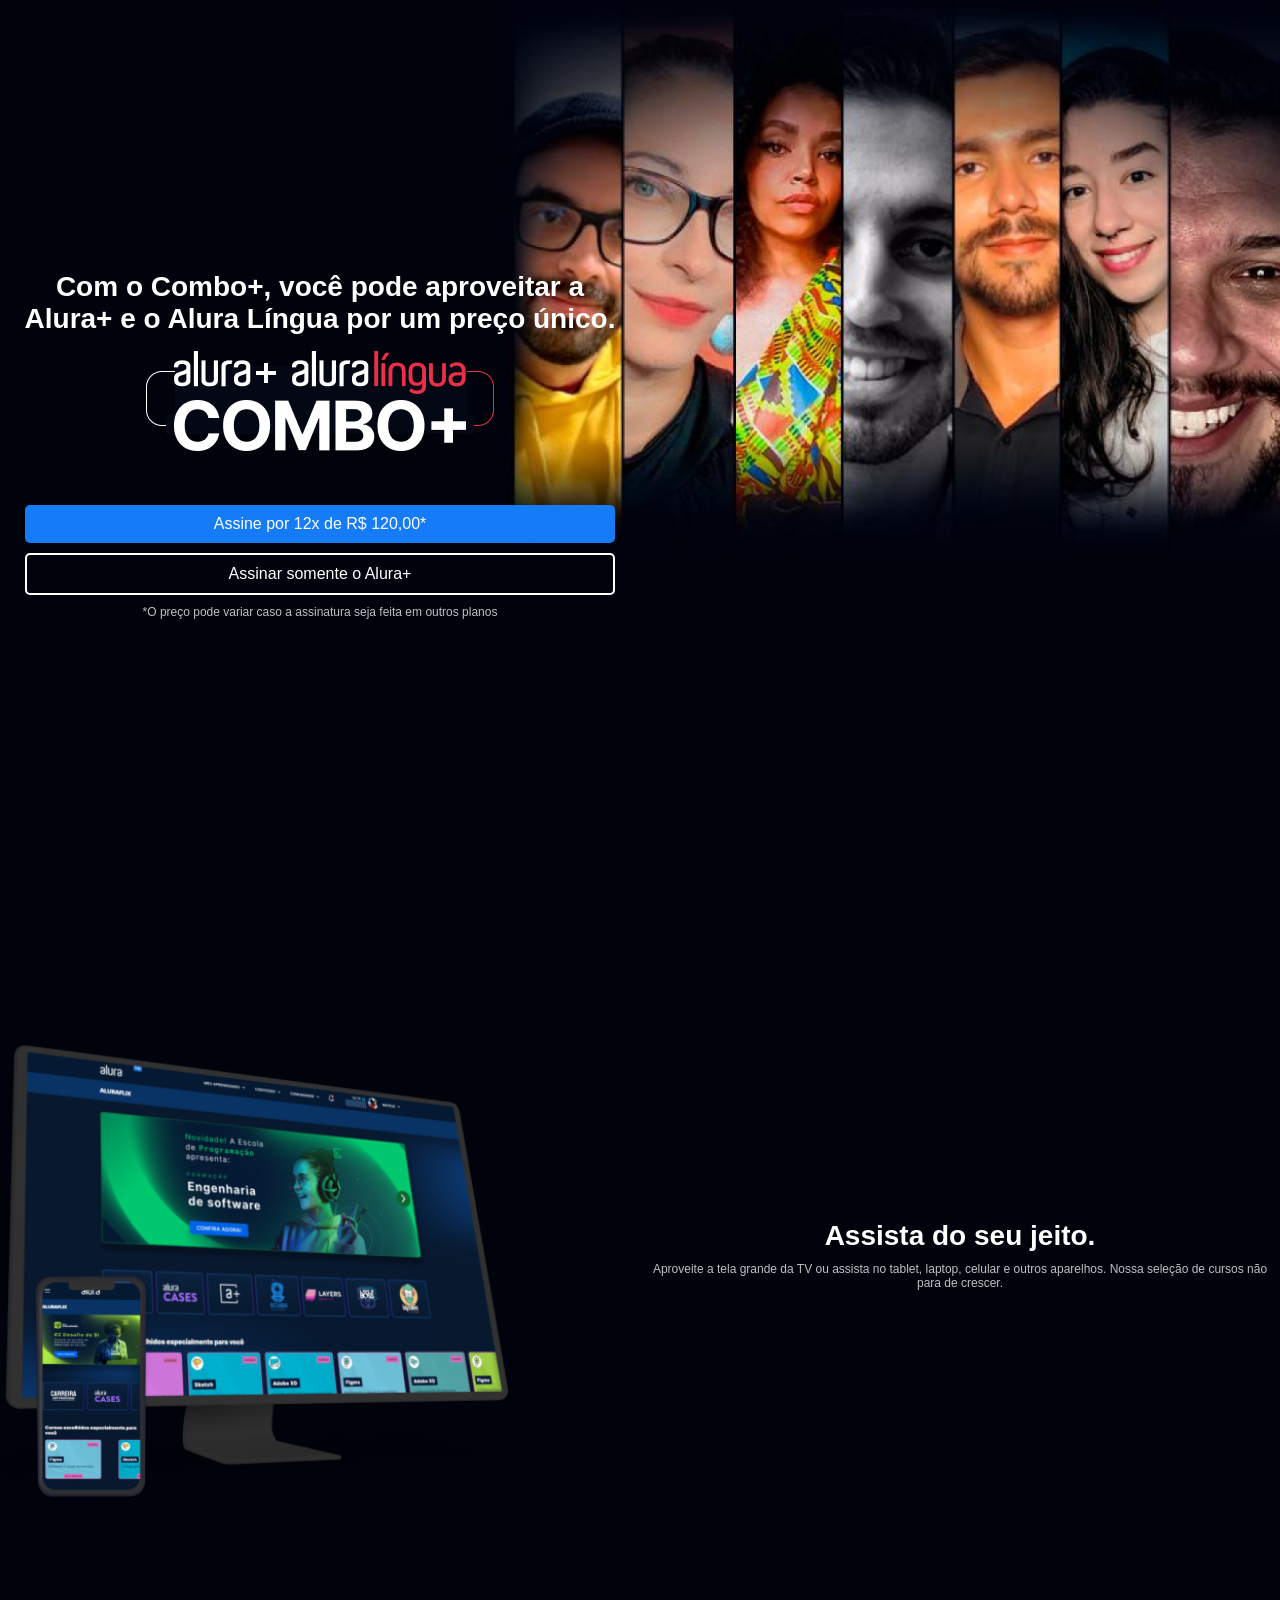
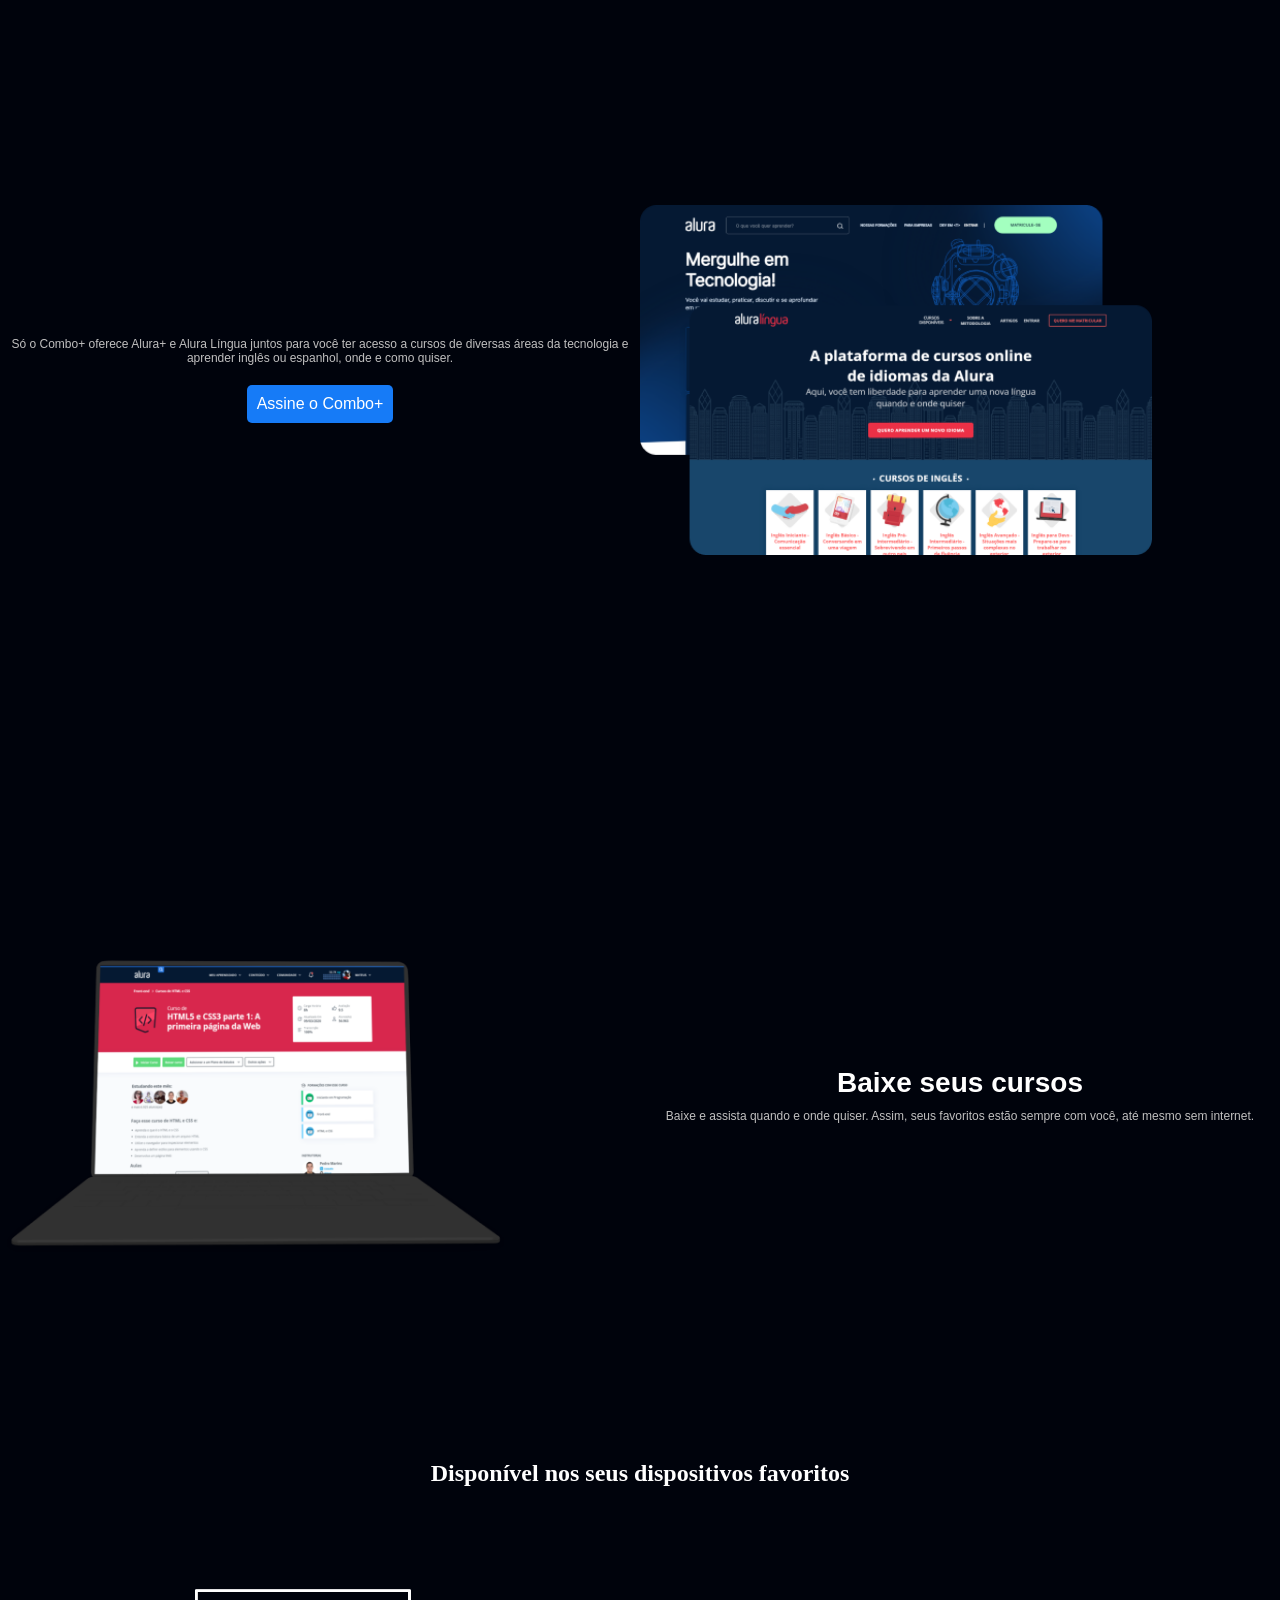
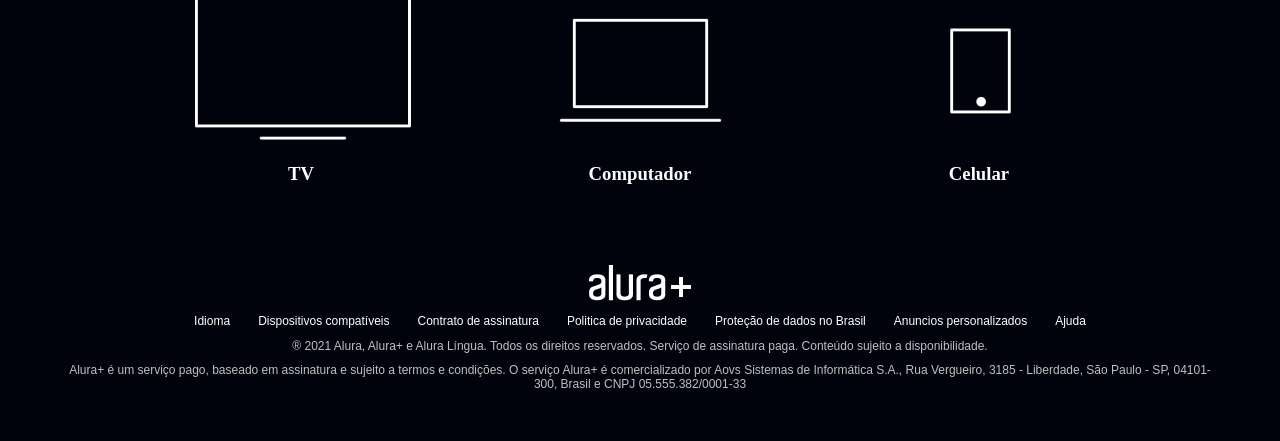
<file: index.html>
<!DOCTYPE html>
<html lang="pt-br">
<head>
    <meta charset="UTF-8">
    <meta name="viewport" content="width=device-width, initial-scale=1.0">
    <title>Alura Plus</title>
    <link rel="stylesheet" href="style.css">
</head>
<body>
    <header>
        <div class="caixa">
            <h1 class="titulo">Com o Combo+, você pode aproveitar a Alura+ e o Alura Língua por um preço único.</h1>
            <img src="Imagem-Projeto-Alura/Combo.png" alt="o Combo+ é a junção da Alura+ e a Alura Língua" class="img">
            <a href="www.alura.com.br" class="botao-um">Assine por 12x de R$ 120,00*</a>
            <a href="www.alura.com.br" class="botao-dois">Assinar somente o Alura+</a>
            <p class="aviso">*O preço pode variar caso a assinatura seja feita em outros planos</p>
    </div>
    </header>
    <section class="conteudo">
        <img src="Imagem-Projeto-Alura/Plataformas.png" alt="Um monitor e um celular com o Alura+ aberto." class="img2">
        <div class="descricao">
            <h2 class="titulo2">Assista do seu jeito.</h2>
            <p class="titulo2">Aproveite a tela grande da TV ou assista no tablet, laptop, celular e outros aparelhos. Nossa seleção de cursos não para de crescer.</p>
        </div>
    </section>
    <section class="conteudo">
        <div class="descricao">
            <p class="titulo2">Só o Combo+ oferece Alura+ e Alura Língua juntos para você ter acesso a cursos de diversas áreas da tecnologia e aprender inglês ou espanhol, onde e como quiser.</p>
            <a href="www.alura.com.br" class="botao-tres">Assine o Combo+</a>
        </div>
        <img src="Imagem-Projeto-Alura/Telas.png" alt="Tela do Alura+ e do Alura Língua" class="img2">
    </section>
    <section class="conteudo">
        <img src="Imagem-Projeto-Alura/Notebook.png" alt="Curso de HTML e CSS na plataforma de cursos da Alura" class="img2">
        <div class="descricao">
            <h2 class="titulo2">Baixe seus cursos</h2>
            <p class="titulo2">Baixe e assista quando e onde quiser. Assim, seus favoritos estão sempre com você, até mesmo sem internet.</p>
        </div>
    </section>
    <section class="dispositivos">
        <h2 class="dispositivos-titulo">Disponível nos seus dispositivos favoritos</h2>
        <ul class="dispositivos-lista">
            <li>
                <img src="Imagem-Projeto-Alura/tv.png" alt="Ícone de Televisão">
                <h3 class="lista-item">TV</h3>
            </li>
            <li>
                <img src="Imagem-Projeto-Alura/computador.png" alt="Ícone de Computador">
                <h3 class="lista-item">Computador</h3>
            </li>
            <li>
                <img src="Imagem-Projeto-Alura/celular.png" alt="Ícone de Celular">
                <h3 class="lista-item">Celular</h3>
            </li>
        </ul>
    </section>
    <footer class="rodape">
        <div class="footer">
            <img src="Imagem-Projeto-Alura/Logo.png" alt="Logo da Alura+" class="logo">
        </div>
        <ul class="rodape_lista">
            <li class="lista_link">
                <a href="#">Idioma</a>
            </li>
            <li class="lista_link">
                <a href="#">Dispositivos compatíveis</a>
            </li>
            <li class="lista_link">
                <a href="#">Contrato de assinatura</a>
            </li>
            <li class="lista_link">
                <a href="#">Politica de privacidade</a>
            </li>
            <li class="lista_link">
                <a href="#">Proteção de dados no Brasil</a>
            </li>
            <li class="lista_link">
                <a href="#">Anuncios personalizados</a>
            </li>
            <li class="lista_link">
                <a href="#">Ajuda</a>
            </li>
        </ul>
        <p class="titulo2">® 2021 Alura, Alura+ e Alura Língua. Todos os direitos reservados. Serviço de assinatura paga. Conteúdo sujeito a disponibilidade.
        </p>
        <p class="titulo2">
        Alura+ é um serviço pago, baseado em assinatura e sujeito a termos e condições. O serviço Alura+ é comercializado por Aovs Sistemas de Informática S.A., Rua Vergueiro, 3185 - Liberdade, São Paulo - SP, 04101-300, Brasil e CNPJ 05.555.382/0001-33
        </p>
    </footer>
</body>
</html>
</file>
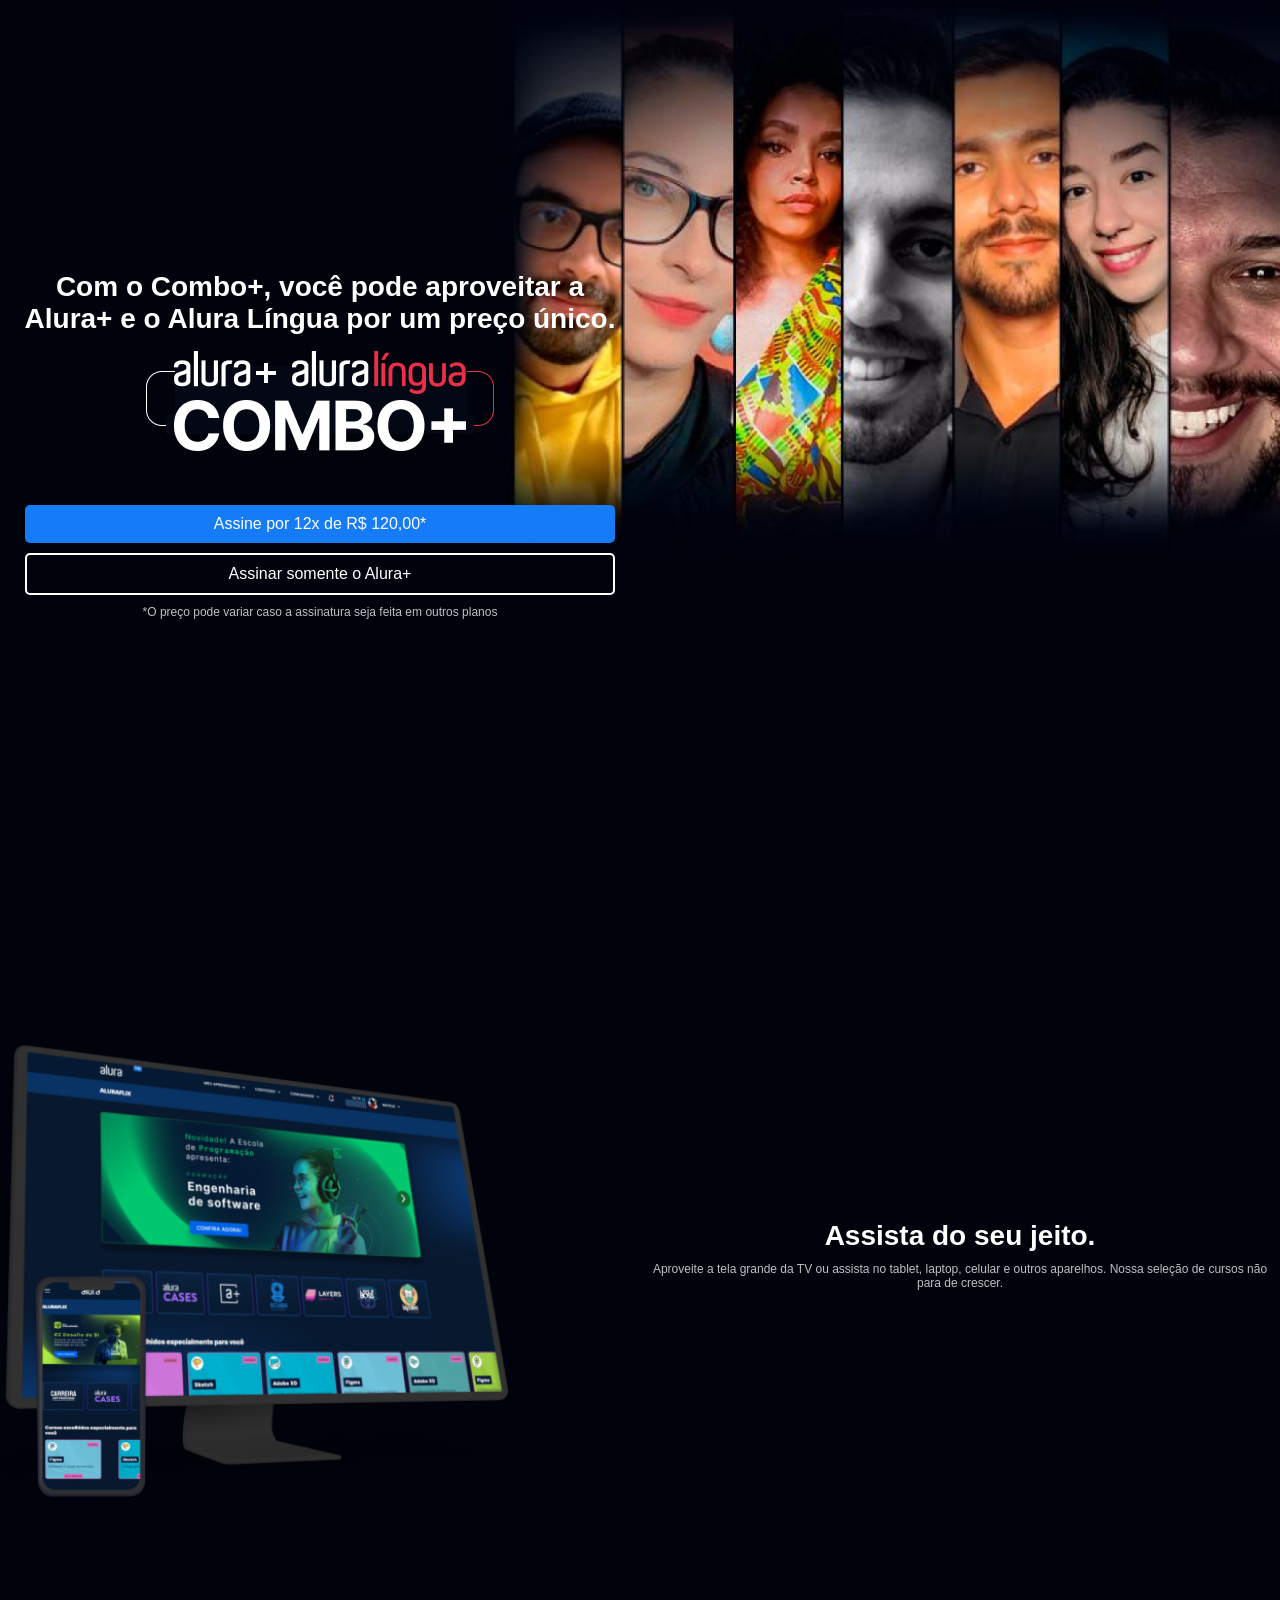
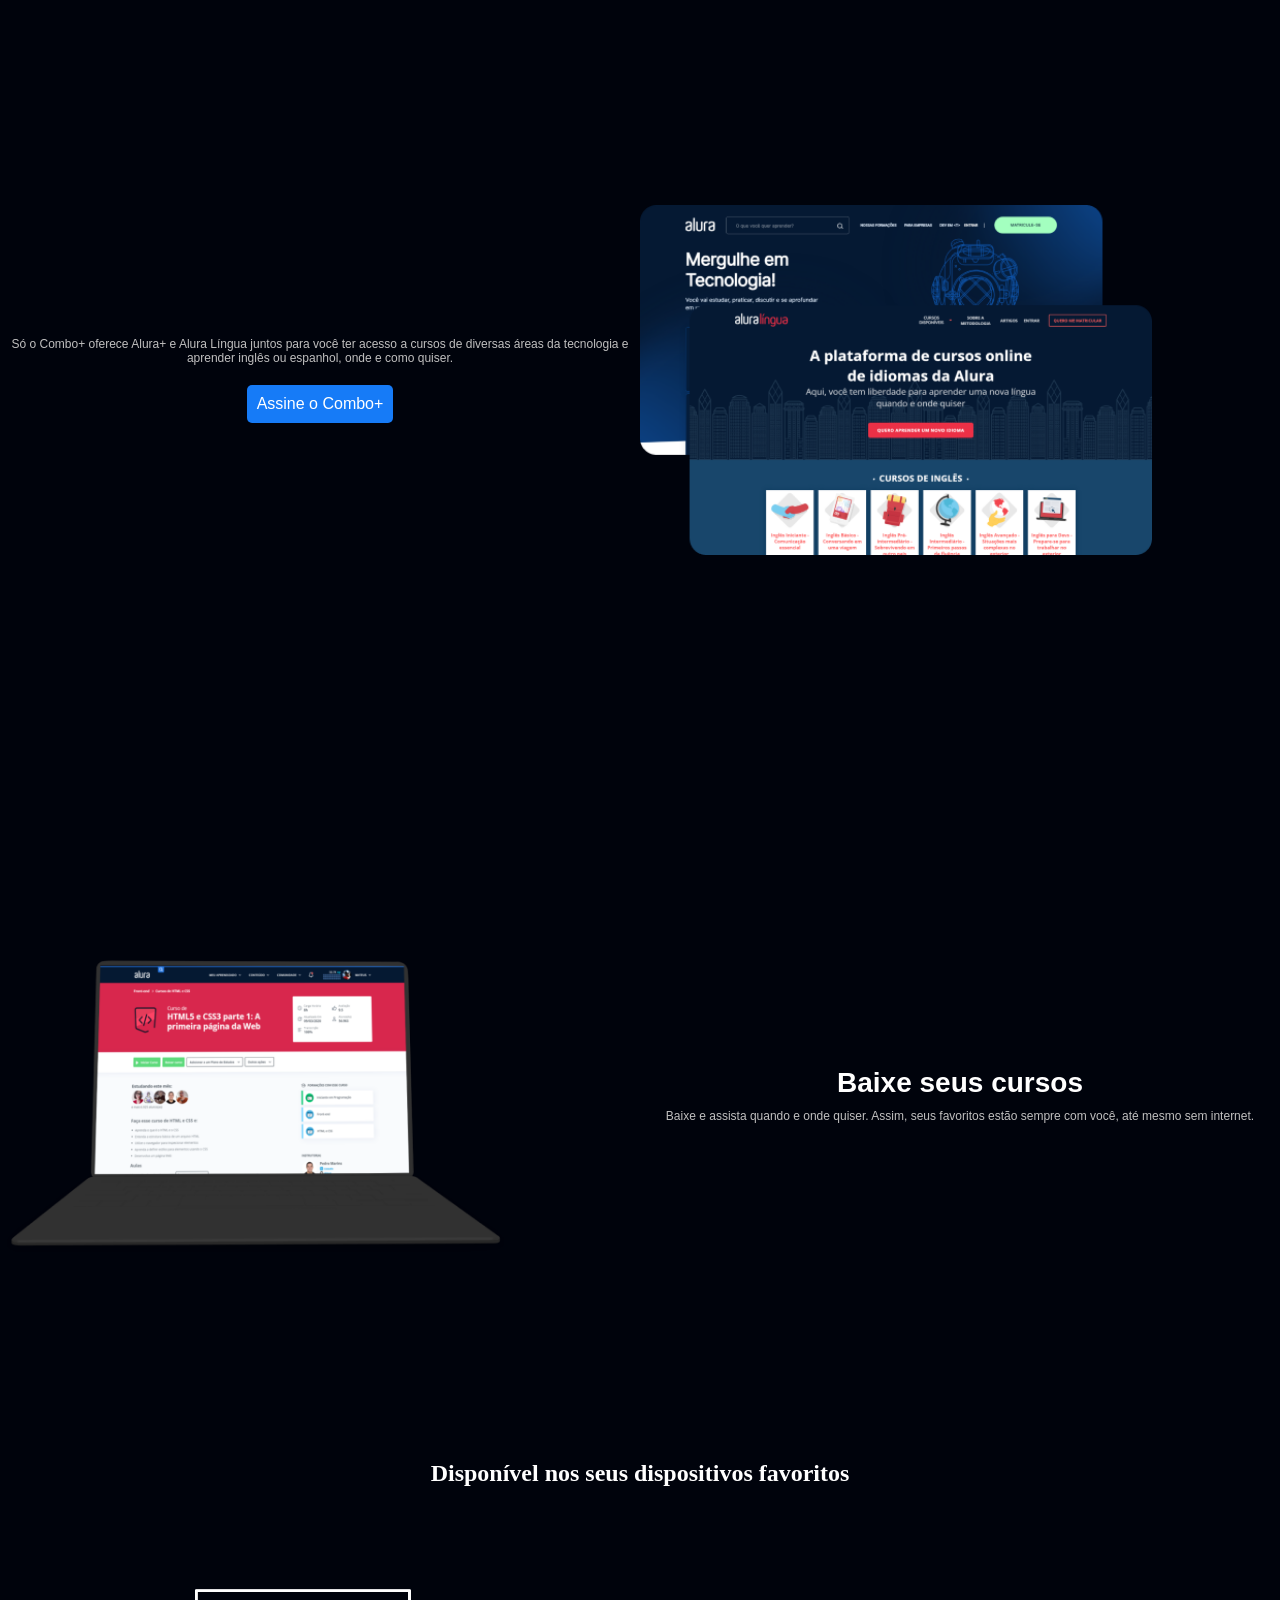
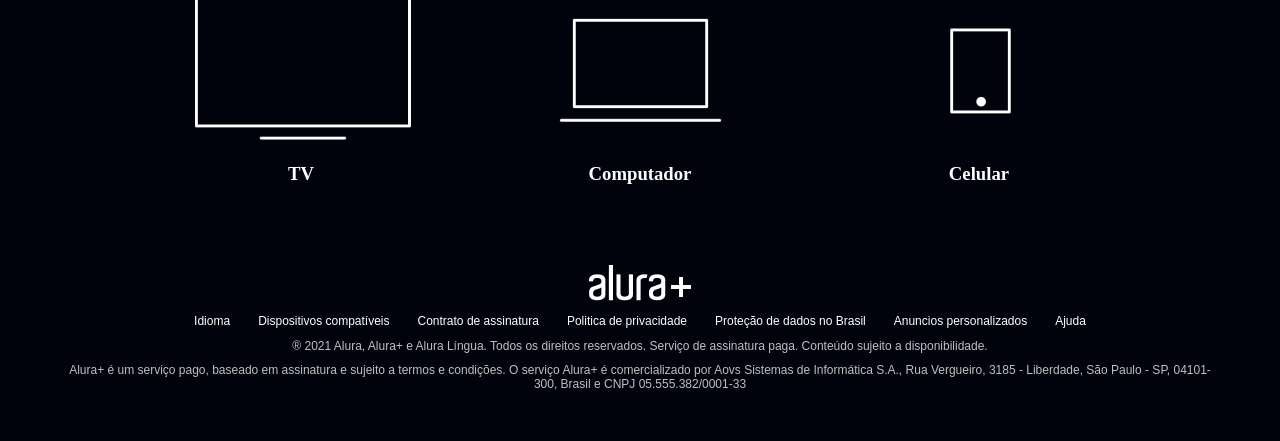
<file: Praticando HTML e CSS/index.html>
<!DOCTYPE html>
<html lang="pt-br">
<head>
    <meta charset="UTF-8">
    <meta name="viewport" content="width=device-width, initial-scale=1.0">
    <title>Alura Plus</title>
    <link rel="stylesheet" href="style.css">
</head>
<body>
    <header>
        <div class="caixa">
            <h1 class="titulo">Com o Combo+, você pode aproveitar a Alura+ e o Alura Língua por um preço único.</h1>
            <img src="../Imagem-Projeto-Alura/Combo.png" alt="o Combo+ é a junção da Alura+ e a Alura Língua" class="img">
            <a href="www.alura.com.br" class="botao-um">Assine por 12x de R$ 120,00*</a>
            <a href="www.alura.com.br" class="botao-dois">Assinar somente o Alura+</a>
            <p class="aviso">*O preço pode variar caso a assinatura seja feita em outros planos</p>
    </div>
    </header>
    <section class="conteudo">
        <img src="../Imagem-Projeto-Alura/Plataformas.png" alt="Um monitor e um celular com o Alura+ aberto." class="img2">
        <div class="descricao">
            <h2 class="titulo2">Assista do seu jeito.</h2>
            <p class="titulo2">Aproveite a tela grande da TV ou assista no tablet, laptop, celular e outros aparelhos. Nossa seleção de cursos não para de crescer.</p>
        </div>
    </section>
    <section class="conteudo">
        <div class="descricao">
            <p class="titulo2">Só o Combo+ oferece Alura+ e Alura Língua juntos para você ter acesso a cursos de diversas áreas da tecnologia e aprender inglês ou espanhol, onde e como quiser.</p>
            <a href="www.alura.com.br" class="botao-tres">Assine o Combo+</a>
        </div>
        <img src="../Imagem-Projeto-Alura/Telas.png" alt="Tela do Alura+ e do Alura Língua" class="img2">
    </section>
    <section class="conteudo">
        <img src="../Imagem-Projeto-Alura/Notebook.png" alt="Curso de HTML e CSS na plataforma de cursos da Alura" class="img2">
        <div class="descricao">
            <h2 class="titulo2">Baixe seus cursos</h2>
            <p class="titulo2">Baixe e assista quando e onde quiser. Assim, seus favoritos estão sempre com você, até mesmo sem internet.</p>
        </div>
    </section>
    <section class="dispositivos">
        <h2 class="dispositivos-titulo">Disponível nos seus dispositivos favoritos</h2>
        <ul class="dispositivos-lista">
            <li>
                <img src="../Imagem-Projeto-Alura/tv.png" alt="Ícone de Televisão">
                <h3 class="lista-item">TV</h3>
            </li>
            <li>
                <img src="../Imagem-Projeto-Alura/computador.png" alt="Ícone de Computador">
                <h3 class="lista-item">Computador</h3>
            </li>
            <li>
                <img src="../Imagem-Projeto-Alura/celular.png" alt="Ícone de Celular">
                <h3 class="lista-item">Celular</h3>
            </li>
        </ul>
    </section>
    <footer class="rodape">
        <div class="footer">
            <img src="../Imagem-Projeto-Alura/Logo.png" alt="Logo da Alura+" class="logo">
        </div>
        <ul class="rodape_lista">
            <li class="lista_link">
                <a href="#">Idioma</a>
            </li>
            <li class="lista_link">
                <a href="#">Dispositivos compatíveis</a>
            </li>
            <li class="lista_link">
                <a href="#">Contrato de assinatura</a>
            </li>
            <li class="lista_link">
                <a href="#">Politica de privacidade</a>
            </li>
            <li class="lista_link">
                <a href="#">Proteção de dados no Brasil</a>
            </li>
            <li class="lista_link">
                <a href="#">Anuncios personalizados</a>
            </li>
            <li class="lista_link">
                <a href="#">Ajuda</a>
            </li>
        </ul>
        <p class="titulo2">® 2021 Alura, Alura+ e Alura Língua. Todos os direitos reservados. Serviço de assinatura paga. Conteúdo sujeito a disponibilidade.
        </p>
        <p class="titulo2">
        Alura+ é um serviço pago, baseado em assinatura e sujeito a termos e condições. O serviço Alura+ é comercializado por Aovs Sistemas de Informática S.A., Rua Vergueiro, 3185 - Liberdade, São Paulo - SP, 04101-300, Brasil e CNPJ 05.555.382/0001-33
        </p>
    </footer>
</body>
</html>
</file>
<file: style.css>
@charset "UTF-8";

:root {
    --white-principal: #FFFFFF;
    --gray-secundario: #C0C0C0;
    --blue-botao: #167BF7;
    --background: #00030C;
}

* {
    margin: 0px;
    padding: 0px;
}

body {
    background-color: var(--background);
}

header {
    background: url(Imagem-Projeto-Alura/Background.png) no-repeat;
    background-size: contain;
    height: 100vh;
    display: grid;
    grid-template-columns: 50% 50%;
    font-family: Arial, Helvetica, sans-serif;
    text-align: center;
    align-items: center;
}

a.botao-um {
    background-color: var(--blue-botao);
    text-decoration: none;
    color: var(--white-principal);
    font-family: Arial, Helvetica, sans-serif;
    padding: 10px;
    border-radius: 5px;
    display: block;
    text-align: center;
    margin: 10px;
}

a.botao-dois {
    background-color: transparent;
    text-decoration: none;
    border: 2px solid var(--white-principal);
    color: var(--white-principal);
    font-family: Arial, Helvetica, sans-serif;
    padding: 10px;
    border-radius: 5px;
    display: block;
    text-align: center;
    margin: 10px;
}

p.aviso {
    color: var(--gray-secundario);
    display: block;
    text-align: center;
    font-family: Arial, Helvetica, sans-serif;
    margin: 10px;
    font-size: 12px;
}

h1.titulo {
    color: var(--white-principal);
    font-size: 28px;
    font-weight: 700;
}

.img {
    margin: 1em 0 2em 0;
}

.caixa {
    margin: 0px 15px;
}

.img2 {
    width: 80%;
}

.descricao {
    align-items: center;
}

section.conteudo {
    height: 80vh;
    display: grid;
    grid-template-columns: 50% 50%;
    font-family: Arial, Helvetica, sans-serif;
    text-align: center;
    align-items: center;
}

h2.titulo2 {
    color: var(--white-principal);
    font-size: 28px;
    font-weight: 700;
}

p.titulo2 {
    color: var(--gray-secundario);
    display: block;
    text-align: center;
    font-family: Arial, Helvetica, sans-serif;
    margin: 10px;
    font-size: 12px;
}

.botao-tres {
    background-color: var(--blue-botao);
    text-decoration: none;
    color: var(--white-principal);
    font-family: Arial, Helvetica, sans-serif;
    padding: 10px;
    border-radius: 5px;
    display: inline-block;
    text-align: center;
    margin: 10px;
}

section.dispositivos {
    text-align: center;
}

.dispositivos-lista {
    display: flex;
    justify-content: center;
    list-style-type: none;
    margin: 5em 0;
}

h2.dispositivos-titulo {
    color: var(--white-principal);
}

h3.lista-item {
    color: var(--white-principal);
}

ul.rodape_lista {
    text-align: center;
}

li.lista_link {
    display: inline;
}

li.lista_link > a {
    text-decoration: none;
    color: var(--white-principal);
    font-family: Arial, Helvetica, sans-serif;
    font-size: 12px;
    padding: 1em;
}

li.lista_link > a:hover {
    border: 1.2px solid var(--gray-secundario);
    padding: 1px;
    text-decoration: underline;
}

footer {
    margin: 20px 50px 50px 50px;
}

div.footer > img.logo {
    display: block;
    margin: auto;
    padding-bottom: 10px;
}
</file>
<file: Praticando HTML e CSS/style.css>
@charset "UTF-8";

:root {
    --white-principal: #FFFFFF;
    --gray-secundario: #C0C0C0;
    --blue-botao: #167BF7;
    --background: #00030C;
}

* {
    margin: 0px;
    padding: 0px;
}

body {
    background-color: var(--background);
}

header {
    background: url(../Imagem-Projeto-Alura/Background.png) no-repeat;
    background-size: contain;
    height: 100vh;
    display: grid;
    grid-template-columns: 50% 50%;
    font-family: Arial, Helvetica, sans-serif;
    text-align: center;
    align-items: center;
}

a.botao-um {
    background-color: var(--blue-botao);
    text-decoration: none;
    color: var(--white-principal);
    font-family: Arial, Helvetica, sans-serif;
    padding: 10px;
    border-radius: 5px;
    display: block;
    text-align: center;
    margin: 10px;
}

a.botao-dois {
    background-color: transparent;
    text-decoration: none;
    border: 2px solid var(--white-principal);
    color: var(--white-principal);
    font-family: Arial, Helvetica, sans-serif;
    padding: 10px;
    border-radius: 5px;
    display: block;
    text-align: center;
    margin: 10px;
}

p.aviso {
    color: var(--gray-secundario);
    display: block;
    text-align: center;
    font-family: Arial, Helvetica, sans-serif;
    margin: 10px;
    font-size: 12px;
}

h1.titulo {
    color: var(--white-principal);
    font-size: 28px;
    font-weight: 700;
}

.img {
    margin: 1em 0 2em 0;
}

.caixa {
    margin: 0px 15px;
}

.img2 {
    width: 80%;
}

.descricao {
    align-items: center;
}

section.conteudo {
    height: 80vh;
    display: grid;
    grid-template-columns: 50% 50%;
    font-family: Arial, Helvetica, sans-serif;
    text-align: center;
    align-items: center;
}

h2.titulo2 {
    color: var(--white-principal);
    font-size: 28px;
    font-weight: 700;
}

p.titulo2 {
    color: var(--gray-secundario);
    display: block;
    text-align: center;
    font-family: Arial, Helvetica, sans-serif;
    margin: 10px;
    font-size: 12px;
}

.botao-tres {
    background-color: var(--blue-botao);
    text-decoration: none;
    color: var(--white-principal);
    font-family: Arial, Helvetica, sans-serif;
    padding: 10px;
    border-radius: 5px;
    display: inline-block;
    text-align: center;
    margin: 10px;
}

section.dispositivos {
    text-align: center;
}

.dispositivos-lista {
    display: flex;
    justify-content: center;
    list-style-type: none;
    margin: 5em 0;
}

h2.dispositivos-titulo {
    color: var(--white-principal);
}

h3.lista-item {
    color: var(--white-principal);
}

ul.rodape_lista {
    text-align: center;
}

li.lista_link {
    display: inline;
}

li.lista_link > a {
    text-decoration: none;
    color: var(--white-principal);
    font-family: Arial, Helvetica, sans-serif;
    font-size: 12px;
    padding: 1em;
}

li.lista_link > a:hover {
    border: 1.2px solid var(--gray-secundario);
    padding: 1px;
    text-decoration: underline;
}

footer {
    margin: 20px 50px 50px 50px;
}

div.footer > img.logo {
    display: block;
    margin: auto;
    padding-bottom: 10px;
}
</file>
